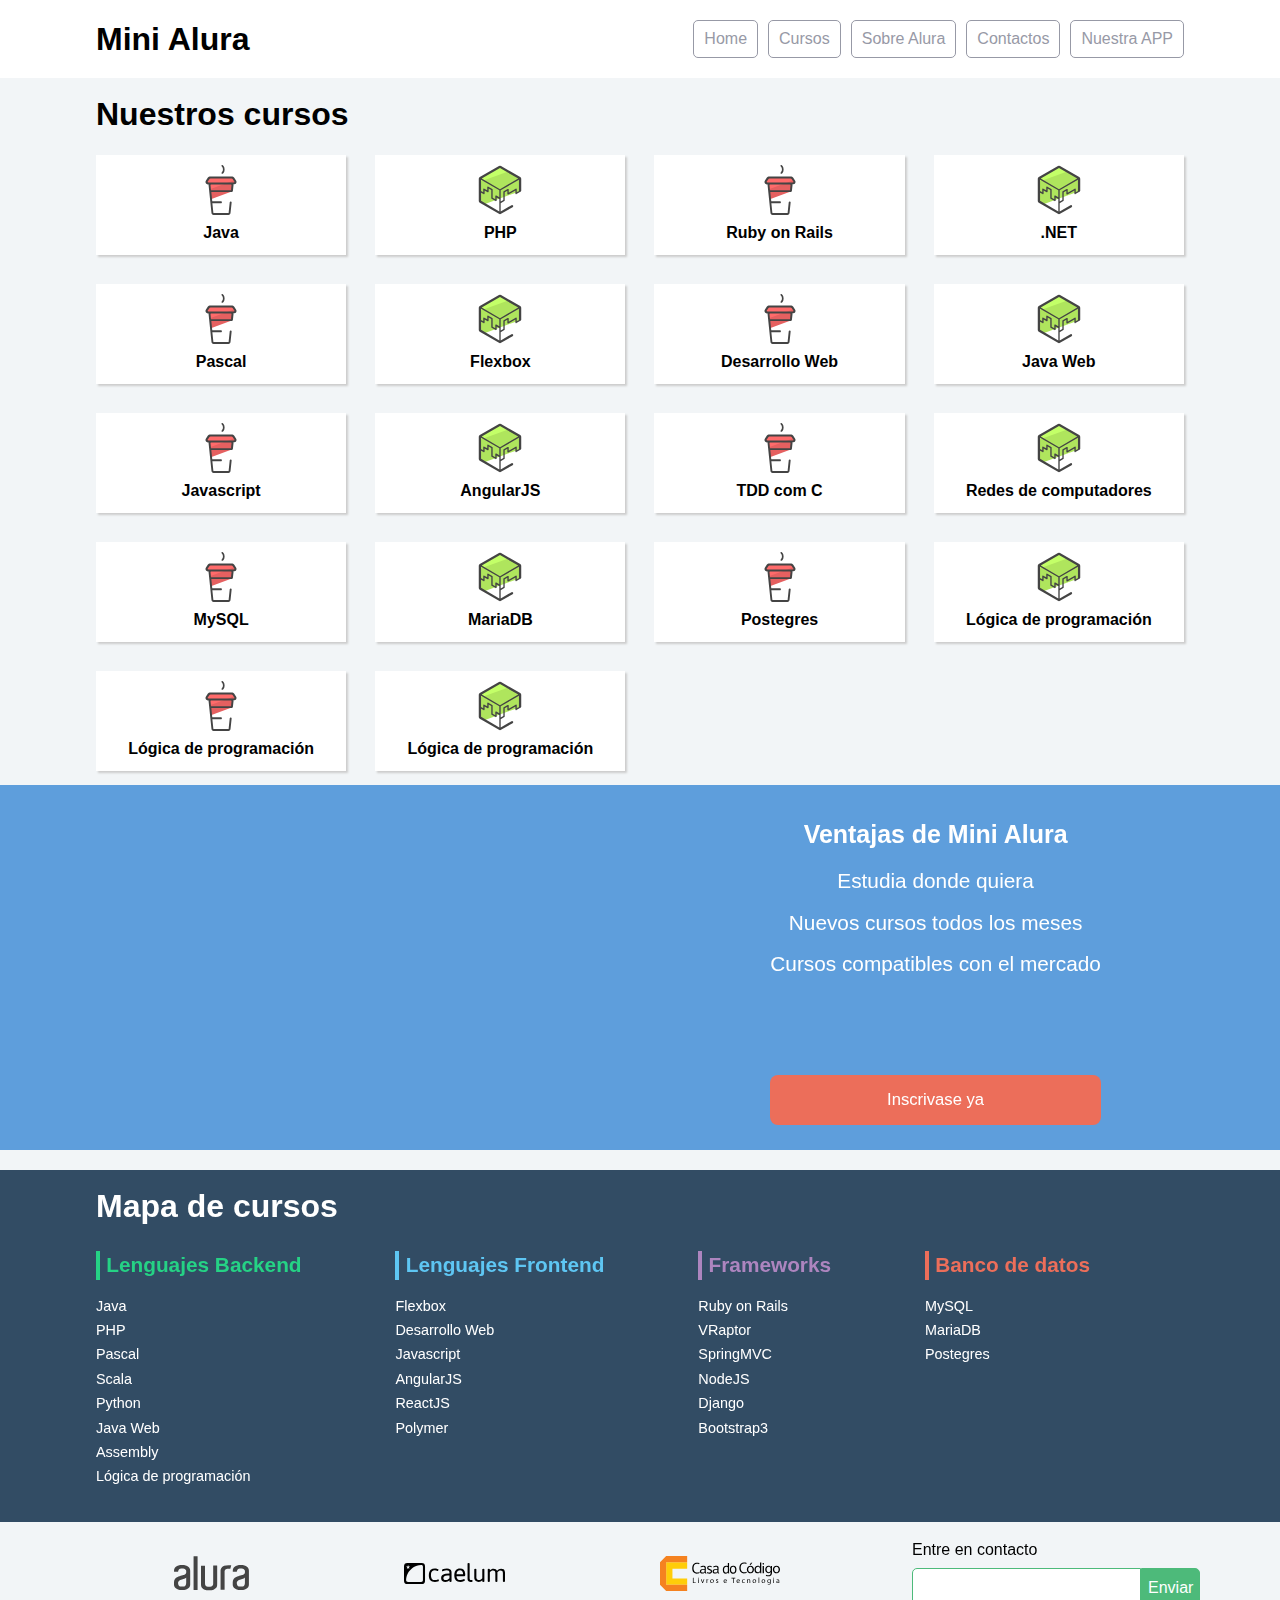
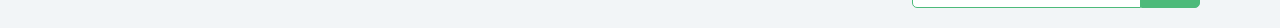
<file: 1815-flexbox-posicione-elementos-en-la-pantalla-aula0/index.html>
<!doctype html>
<html>
<head>
	<meta charset="utf-8">
	<meta name="viewport" content="width=device-width, initial-scale=1">
	<title>Mini Alura | Cursos online</title>
	<link rel="stylesheet" href="css/reset.css">
	<link rel="stylesheet" href="css/style.css">
	<link rel="stylesheet" href="css/flexbox.css">
</head>
<body>

	<header class="headerPrincipal">
		<div class="container">
			<h1 class="headerPrincipal-titulo">
				<a href="#">Mini Alura</a>
			</h1>

			<nav class="headerPrincipal-nav">
				<a class="headerPrincipal-nav-link" href="#">Home</a>
				<a class="headerPrincipal-nav-link" href="#">Cursos</a>
				<a class="headerPrincipal-nav-link" href="#">Sobre Alura</a>
				<a class="headerPrincipal-nav-link" href="#">Contactos</a>
				<a class="headerPrincipal-nav-link headerPrincipal-nav-link-app" href="#">Nuestra APP</a>
			</nav>
		</div>

	</header>

	<main class="contenidoPrincipal">
		<div class="container">
			<h2 class="subtitulo">Nuestros cursos</h2>

			<nav>
				<ul class="contenidoPrincipal-cursos">
					<li class="contenidoPrincipal-cursos-link"><a href="#">Java</a></li>
					<li class="contenidoPrincipal-cursos-link"><a href="#">PHP</a></li>
					<li class="contenidoPrincipal-cursos-link"><a href="#">Ruby on Rails</a></li>
					<li class="contenidoPrincipal-cursos-link"><a href="#">.NET</a></li>
					<li class="contenidoPrincipal-cursos-link"><a href="#">Pascal</a></li>
					<li class="contenidoPrincipal-cursos-link"><a href="#">Flexbox</a></li>
					<li class="contenidoPrincipal-cursos-link"><a href="#">Desarrollo Web</a></li>
					<li class="contenidoPrincipal-cursos-link"><a href="#">Java Web</a></li>
					<li class="contenidoPrincipal-cursos-link"><a href="#">Javascript</a></li>
					<li class="contenidoPrincipal-cursos-link"><a href="#">AngularJS</a></li>
					<li class="contenidoPrincipal-cursos-link"><a href="#">TDD com C</a></li>
					<li class="contenidoPrincipal-cursos-link"><a href="#">Redes de computadores</a></li>
					<li class="contenidoPrincipal-cursos-link"><a href="#">MySQL</a></li>
					<li class="contenidoPrincipal-cursos-link"><a href="#">MariaDB</a></li>
					<li class="contenidoPrincipal-cursos-link"><a href="#">Postegres</a></li>
					<li class="contenidoPrincipal-cursos-link"><a href="#">Lógica de programación</a></li>
					<li class="contenidoPrincipal-cursos-link"><a href="#">Lógica de programación</a></li>
					<li class="contenidoPrincipal-cursos-link"><a href="#">Lógica de programación</a></li>
				</ul>
			</nav>
		</div>

		<section class="videoSobre">
			<div class="container">
				<iframe class="videoSobre-video" width="560" height="315" src="https://www.youtube.com/embed/bIlOsJzBVaY?list=PLh2Y_pKOa4UcF1BYPJR3EIMRi3nWAUxIp" frameborder="0" allowfullscreen></iframe>
				
				<div class="videoSobre-sobre">
					<h2 class="videoSobre-sobre-title">Ventajas de Mini Alura</h2>
					<ul class="videoSobre-sobre-list">
						<li class="videoSobre-sobre-item">Estudia donde quiera</li>
						<li class="videoSobre-sobre-item">Nuevos cursos todos los meses</li>
						<li class="videoSobre-sobre-item">Cursos compatibles con el mercado</li>
					</ul>
					<button class="videoSobre-button">Inscrivase ya</button>
				</div>
			</div>
		</section>

	</main>

	<footer class="rodapePrincipal">
		<div class="container">

			<section class="rodapePrincipal-navMap">
				<h3 class="subtitulo">Mapa de cursos</h3>
				<nav class="rodapePrincipal-navMap-list">

					<h4 class="navmap-list-title navmap-list-title-backend">Lenguajes Backend</h4>
					<a class="rodapePrincipal-navMap-link" href="#">Java</a>
					<a class="rodapePrincipal-navMap-link" href="#">PHP</a>
					<a class="rodapePrincipal-navMap-link" href="#">Pascal</a>
					<a class="rodapePrincipal-navMap-link" href="#">Scala</a>
					<a class="rodapePrincipal-navMap-link" href="#">Python</a>
					<a class="rodapePrincipal-navMap-link" href="#">Java Web</a>
					<a class="rodapePrincipal-navMap-link" href="#">Assembly</a>
					<a class="rodapePrincipal-navMap-link" href="#">Lógica de programación</a>

					<h4 class="navmap-list-title navmap-list-title-frontend">Lenguajes Frontend</h4>
					<a class="rodapePrincipal-navMap-link" href="#">Flexbox</a>
					<a class="rodapePrincipal-navMap-link" href="#">Desarrollo Web</a>
					<a class="rodapePrincipal-navMap-link" href="#">Javascript</a>
					<a class="rodapePrincipal-navMap-link" href="#">AngularJS</a>
					<a class="rodapePrincipal-navMap-link" href="#">ReactJS</a>
					<a class="rodapePrincipal-navMap-link" href="#">Polymer</a>
					
					<h4 class="navmap-list-title navmap-list-title-framework">Frameworks</h4>
					<a class="rodapePrincipal-navMap-link" href="#">Ruby on Rails</a>
					<a class="rodapePrincipal-navMap-link" href="#">VRaptor</a>
					<a class="rodapePrincipal-navMap-link" href="#">SpringMVC</a>
					<a class="rodapePrincipal-navMap-link" href="#">NodeJS</a>
					<a class="rodapePrincipal-navMap-link" href="#">Django</a>
					<a class="rodapePrincipal-navMap-link" href="#">Bootstrap3</a>

					<h4 class="navmap-list-title navmap-list-title-bancoDeDados">Banco de datos</h4>
					<a class="rodapePrincipal-navMap-link" href="#">MySQL</a>
					<a class="rodapePrincipal-navMap-link" href="#">MariaDB</a>
					<a class="rodapePrincipal-navMap-link" href="#">Postegres</a>

				</nav>
			</section>

		</div>

		<section class="rodapePrincipal-patrocinadores">
			<div class="container">
				<ul class="rodapePrincipal-patrocinadores-list">
					<li>
						<a class="rodapePrincipal-patrocinadores-list-link patrocinadores-list-link-alura" href="#">
							<img src="img/logos/alura.svg" alt="Logo da Alura">
						</a>
					</li>
					<li>
						<a class="rodapePrincipal-patrocinadores-list-link patrocinadores-list-link-caelum" href="#">
							<img src="img/logos/caelum.svg" alt="Logo da Caelum">
						</a>
					</li>
					<li>
						<a class="rodapePrincipal-patrocinadores-list-link patrocinadores-list-link-casaDoCodigo" href="#">
							<img src="img/logos/cdc.svg" alt="Logo da Casa do Código">
						</a>
					</li>
				</ul>
				<form class="rodapePrincipal-contatoForm" action="#">
					<fieldset>
						<legend class="rodapePrincipal-contatoForm-legend" for="email-contato">Entre en contacto</legend>
						<div class="rodapePrincipal-contatoForm-fieldset"> 
							<input class="rodapePrincipal-contatoForm-emailInput" type="email" name="email-contato" id="email-contato">
							<button class="rodapePrincipal-contatoForm-submit" type="submit">Enviar</button>
						</div>
					</fieldset>
				</form>
			</div>
		</section>
	</footer>

</body>
</html>
</file>
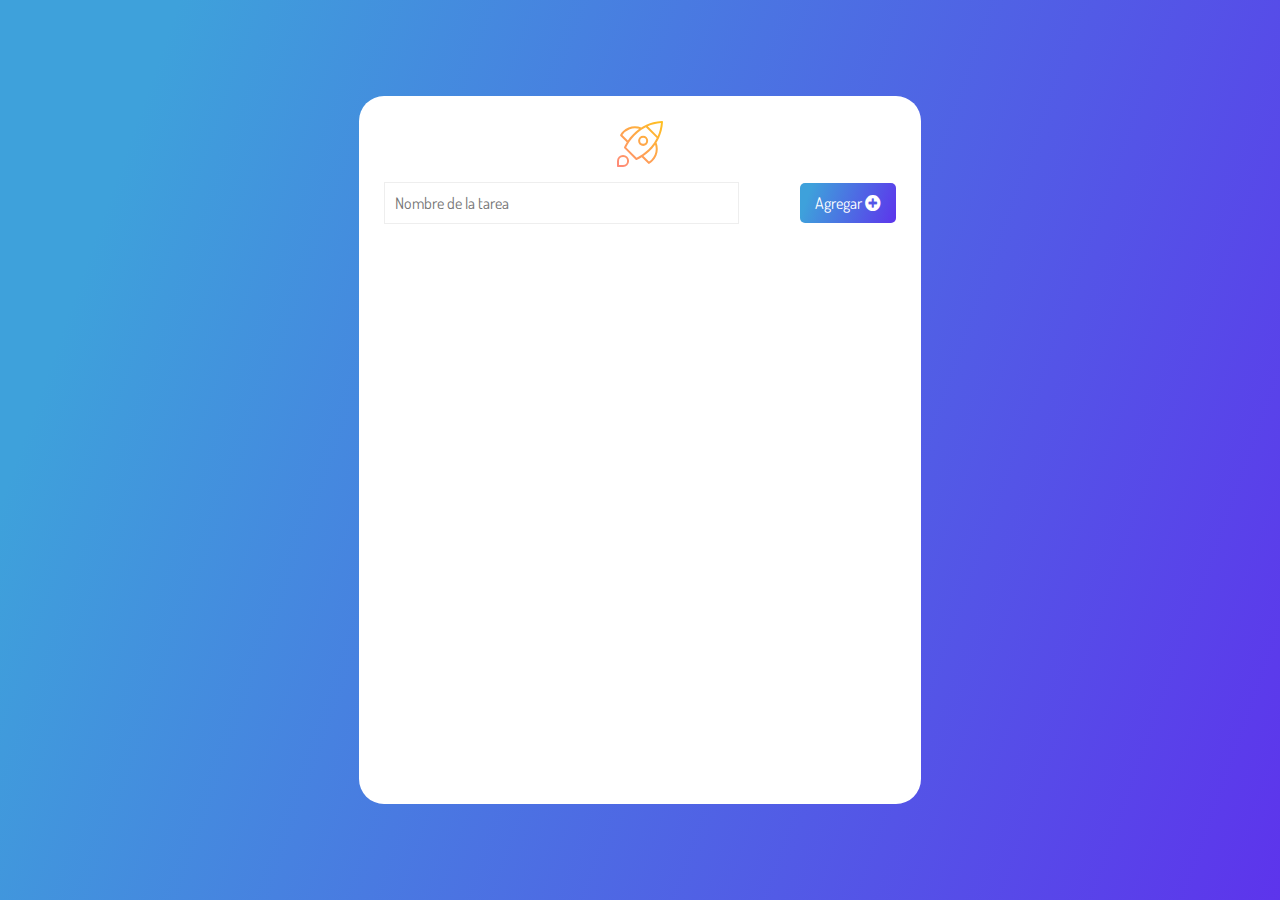
<file: 1821-manipulando-dom-con-js-proyecto_inicial/index.html>
<!DOCTYPE html>
<html lang="en">
  <head>
    <meta charset="UTF-8" />
    <meta http-equiv="X-UA-Compatible" content="IE=edge" />
    <meta name="viewport" content="width=device-width, initial-scale=1.0" />
    <title>TODO App</title>
    <link rel="icon" type="image/png" href="./assets/rocket.svg" />
    <link rel="preconnect" href="https://fonts.gstatic.com" />
    <link
      href="https://fonts.googleapis.com/css2?family=Dosis&family=Open+Sans&family=Parisienne&display=swap"
      rel="stylesheet"
    />
    <link
      href="https://cdnjs.cloudflare.com/ajax/libs/font-awesome/5.15.3/css/all.min.css"
      rel="stylesheet"
    />
    <link rel="stylesheet" href="styles.css" />
  </head>
  <body>
    <main>
      <div class="mainCard">
        <div class="title"><img src="./assets/rocket.svg" /></div>
        <div>
          <form action="">
            <input
              type="text"
              name="task"
              placeholder="Nombre de la tarea"
              class="inputForm"
              autocomplete="off"
              data-form-input
            />
            <button type="submit" class="btnCreate" data-form-btn>
              Agregar <i class="fas fa-plus-circle"></i>
            </button>
          </form>
        </div>
        <ul class="cardsList" data-list>
         
        </ul>
      </div>
    </main>
    <script type="module" src="scrip.js"></script>
  </body>
</html>
</file>
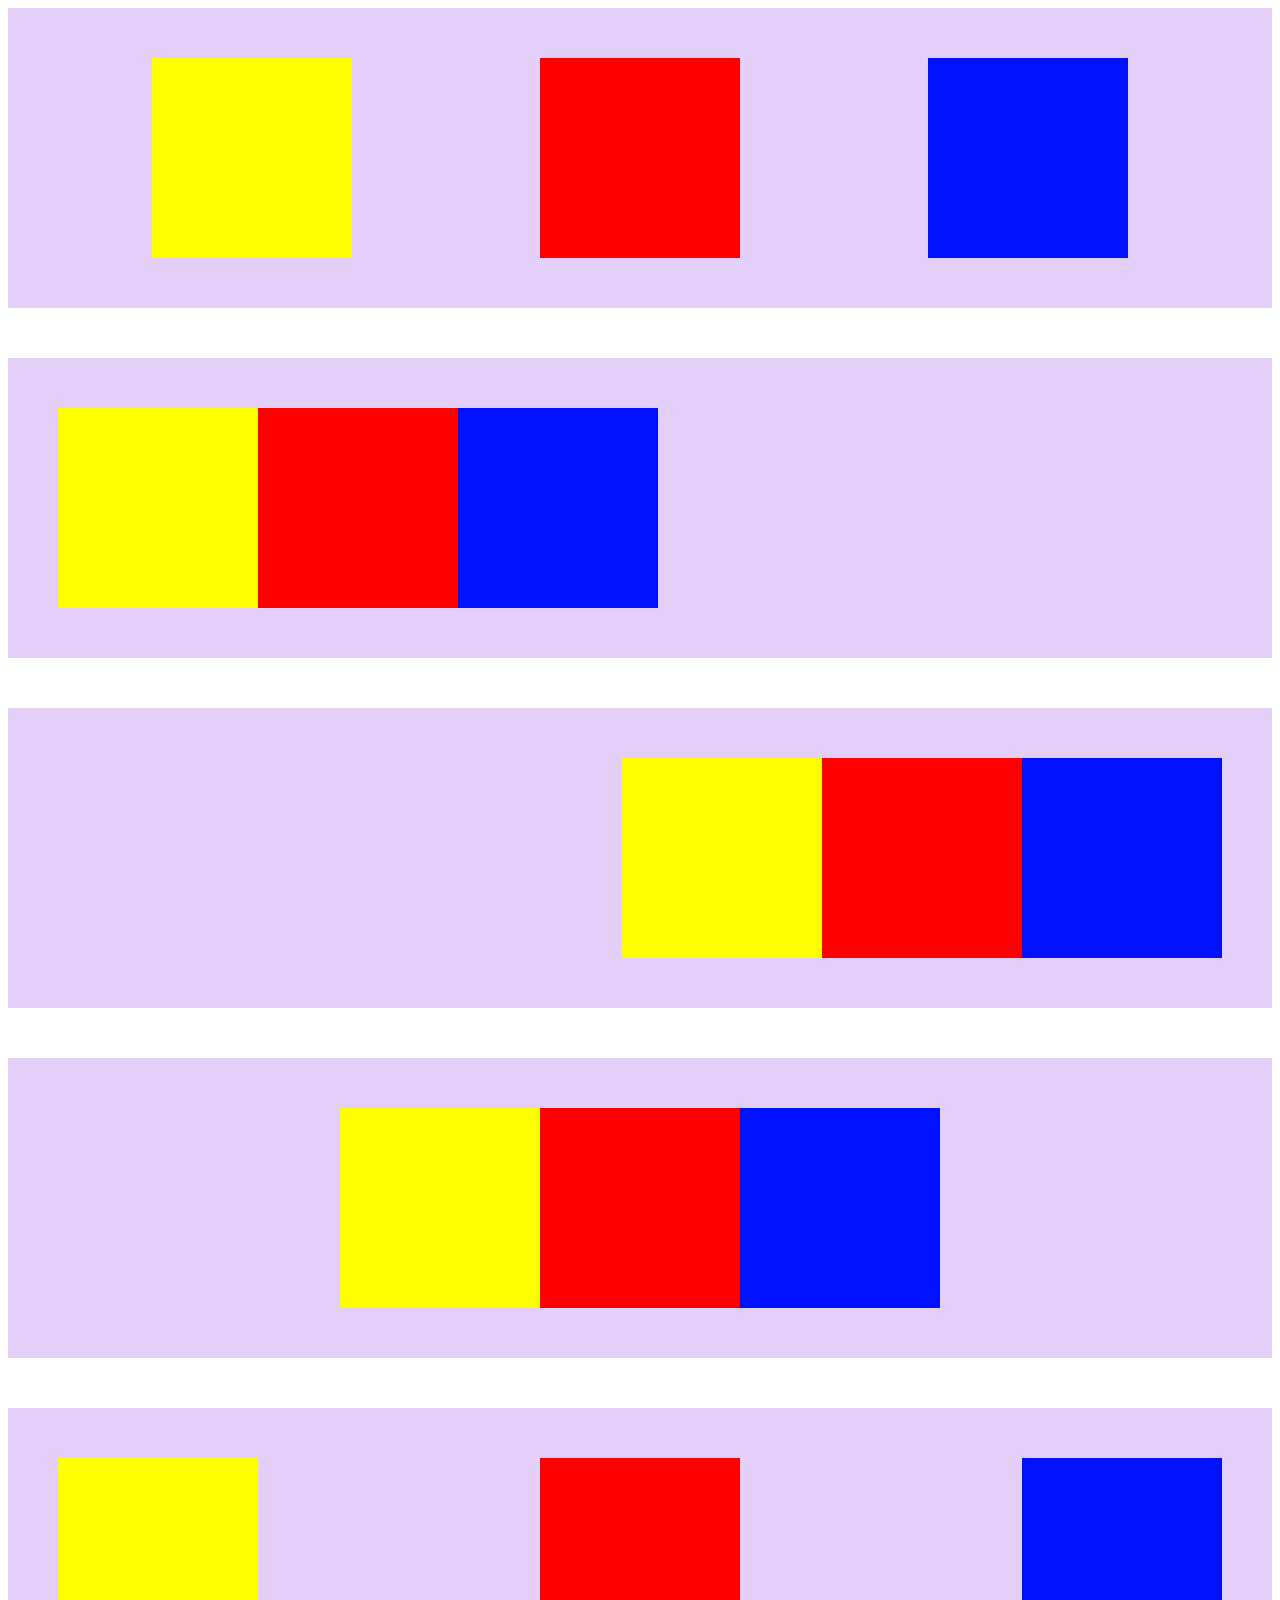
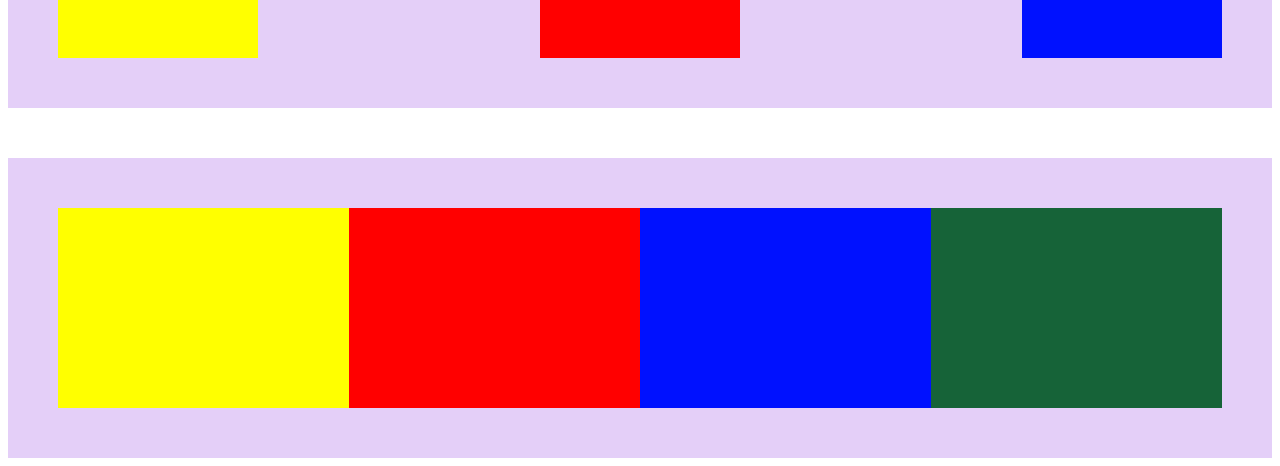
<file: 1815-flexbox-posicione-elementos-en-la-pantalla-aula0/prueva.html>
<!DOCTYPE html>
<html lang="en">

<head>
  <meta charset="UTF-8">
  <meta name="viewport" content="width=device-width, initial-scale=1.0">
  <link rel="stylesheet" href="./css/flexbox.css">
  <title>Document</title>
</head>

<body>
  <div class="padre">
    <div class="hijo_a"></div>
    <div class="hijo_b"></div>
    <div class="hijo_c"></div>
  </div>

  <div class="padre1">
    <div class="hijo_a1"></div>
    <div class="hijo_b1"></div>
    <div class="hijo_c1"></div>
  </div>

  <div class="padre2">
    <div class="hijo_a2"></div>
    <div class="hijo_b2"></div>
    <div class="hijo_c2"></div>
  </div>

  <div class="padre3">
    <div class="hijo_a3"></div>
    <div class="hijo_b3"></div>
    <div class="hijo_c3"></div>
  </div>

  <div class="padre4">
    <div class="hijo_a4"></div>
    <div class="hijo_b4"></div>
    <div class="hijo_c4"></div>
  </div>

  <div class="padre5">
    <div class="hijo_a5 get"></div>
    <div class="hijo_b5 get"></div>
    <div class="hijo_c5 get"></div>
    <div class="hijo_d5 get"></div>
  </div>

  <!-- <div class="padre5">
    <div class="hijo1">
      <h1>Titulo</h1>
    </div>
    <div >
      <ul class="hijo2">
        <li class="lu"><a href="#">Luis</a></li>
        <li class="lu"><a href="#">Luis</a></li>
        <li class="lu"><a href="#">Luis</a></li>

      </ul>
    </div>
  </div> -->




</body>

</html>
</file>
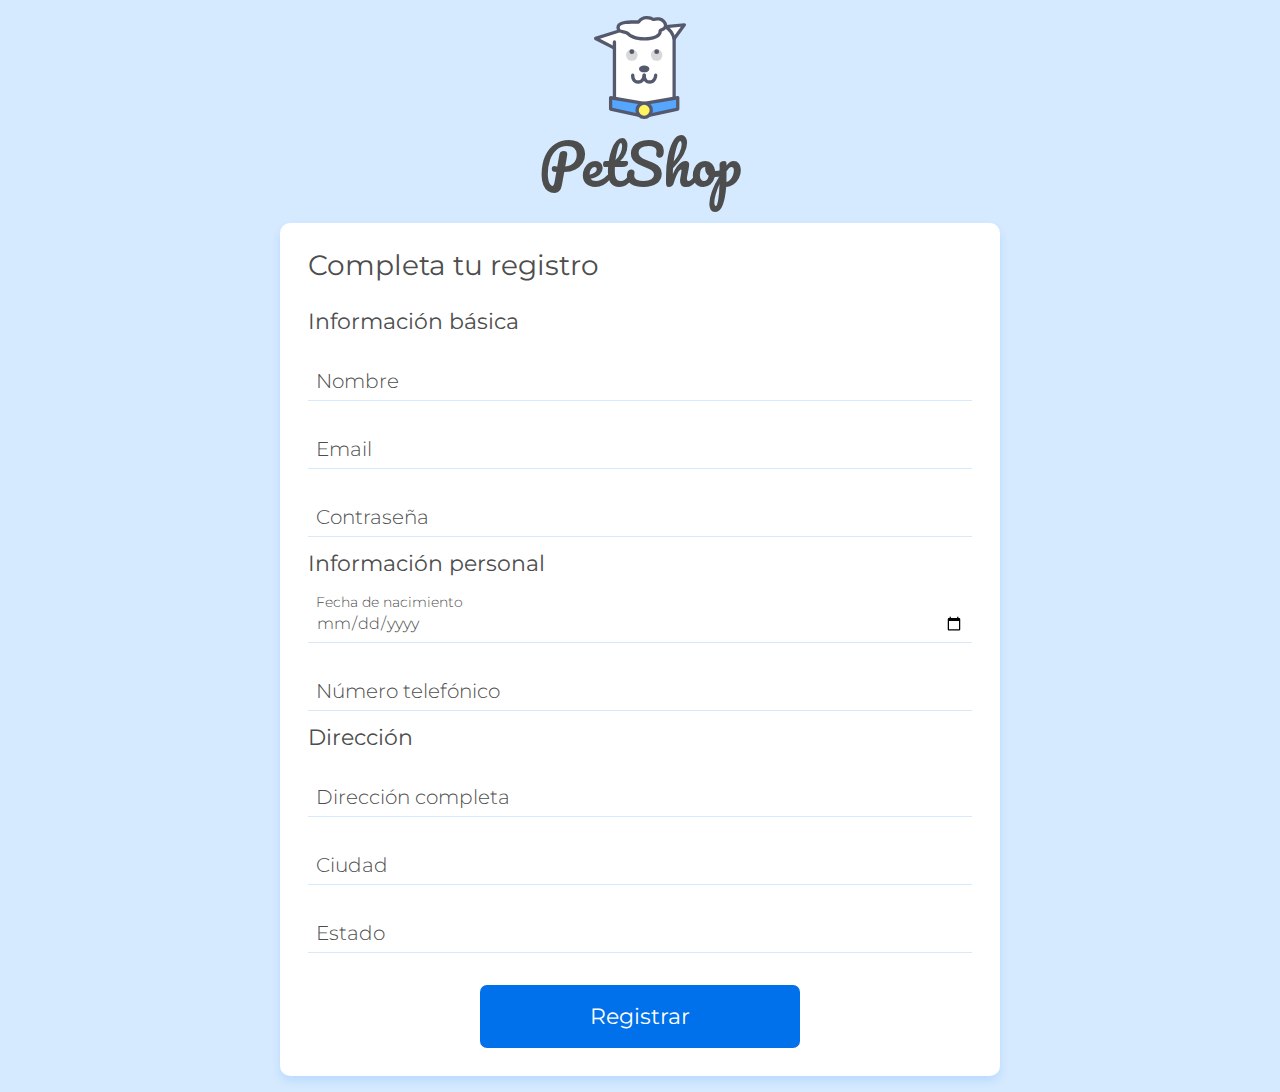
<file: 1842-html-validaciones-proyecto_inicial/1842-html-validaciones-proyecto_inicial/registro.html>
<!DOCTYPE html>
<html lang="es">
<head>
    <meta charset="UTF-8">
    <meta name="viewport" content="width=device-width, initial-scale=1.0">
    <title>Doguito Petshop | Crear cuenta</title>
    <link href="https://fonts.googleapis.com/css2?family=Montserrat:wght@300;400&display=swap" rel="stylesheet">
    <link href="https://fonts.googleapis.com/css2?family=Pacifico&display=swap" rel="stylesheet"> 
    <link rel="stylesheet" href="./assets/css/base/base.css">
    <link rel="stylesheet" href="./assets/css/registro.css">
    <link rel="stylesheet" href="./assets/css/componentes/card.css">
    <link rel="stylesheet" href="./assets/css/componentes/inputs.css">
    <link rel="stylesheet" href="./assets/css/componentes/button.css">
</head>
<body>
    <main class="container flex flex--column flex--center">
        <div class="cadastro-cabecalho">
            <img src="./assets/img/doguito.svg" alt="Logo Doguito" class="registry-header__logo">
            <h1 class="registry-header__title">PetShop</h1>
        </div>
        <section class="cartao">
            <h2 class="card__title">Completa tu registro</h2>
            <form action="./registro_concluido.html" class="formulario flex flex--column">
                <fieldset>
                    <legend class="form__label">Información básica</legend>
                    <div class="input-container">
                        <input name="name" id="name" class="input" type="text" placeholder="Nombre" required>
                        <label class="input-label" for="name">Nombre</label>
                        <span class="input-message-error">Este campo no es valido</span>
                    </div>
                    <div class="input-container">
                        <input name="email" id="email" class="input" type="email" placeholder="Email" required>
                        <label class="input-label" for="email">Email</label>
                        <span class="input-message-error">Este campo no es valido</span>
                    </div>
                    <div class="input-container">
                        <input name="password" id="password" class="input" type="password" placeholder="Contraseña" required pattern="^(?=.*[a-z])(?=.*[A-Z])(?=.*[0-9])(?!.*[ !@#$%^&*_=+-]).{6,12}$" title="Numeros letras y numeros y nada de caracteres epeciales">
                        <label class="input-label" for="password">Contraseña</label>
                        <span class="input-message-error">Este campo no es valido</span>
                    </div>
                </fieldset>
                <fieldset>
                    <legend class="form__label">Información personal</legend>
                    <div class="input-container">
                        <input name="birth" id="birth" class="input" type="date" placeholder="Fecha de nacimento" required>
                        <label class="input-label" for="birth">Fecha de nacimiento</label>
                        <span class="input-message-error">Este campo no es valido</span>
                    </div>
                    <div class="input-container">
                        <input name="phoneNumber" id="phoneNumber" class="input" type="text" placeholder="Número telefónico">
                        <label class="input-label" for="phoneNumber">Número telefónico</label>
                        <span class="input-message-error">Este campo no es valido</span>
                    </div>
                </fieldset>
                <fieldset>
                    <legend class="form__label">Dirección</legend>
                    <div class="input-container">
                        <input name="cep" id="cep" class="input" type="text" placeholder="CEP">
                        <label class="input-label" for="cep">Dirección completa</label>
                        <span class="input-message-error">Este campo no es valido</span>
                    </div>
                    <div class="input-container">
                        <input name="city" id="city" class="input" type="text" placeholder="Ciudad">
                        <label class="input-label" for="city">Ciudad</label>
                        <span class="input-message-error">Este campo no es valido</span>
                    </div>
                    <div class="input-container">
                        <input name="state" id="state" class="input" type="text" placeholder="Estado">
                        <label class="input-label" for="state">Estado</label>
                        <span class="input-message-error">Este campo no es valido</span>
                    </div>
                </fieldset>
                <button class="button">Registrar</a>
            </form>
        </section>
    </main>
    <script src="./js/validaciones.js"></script>
</body>
</html>
</file>
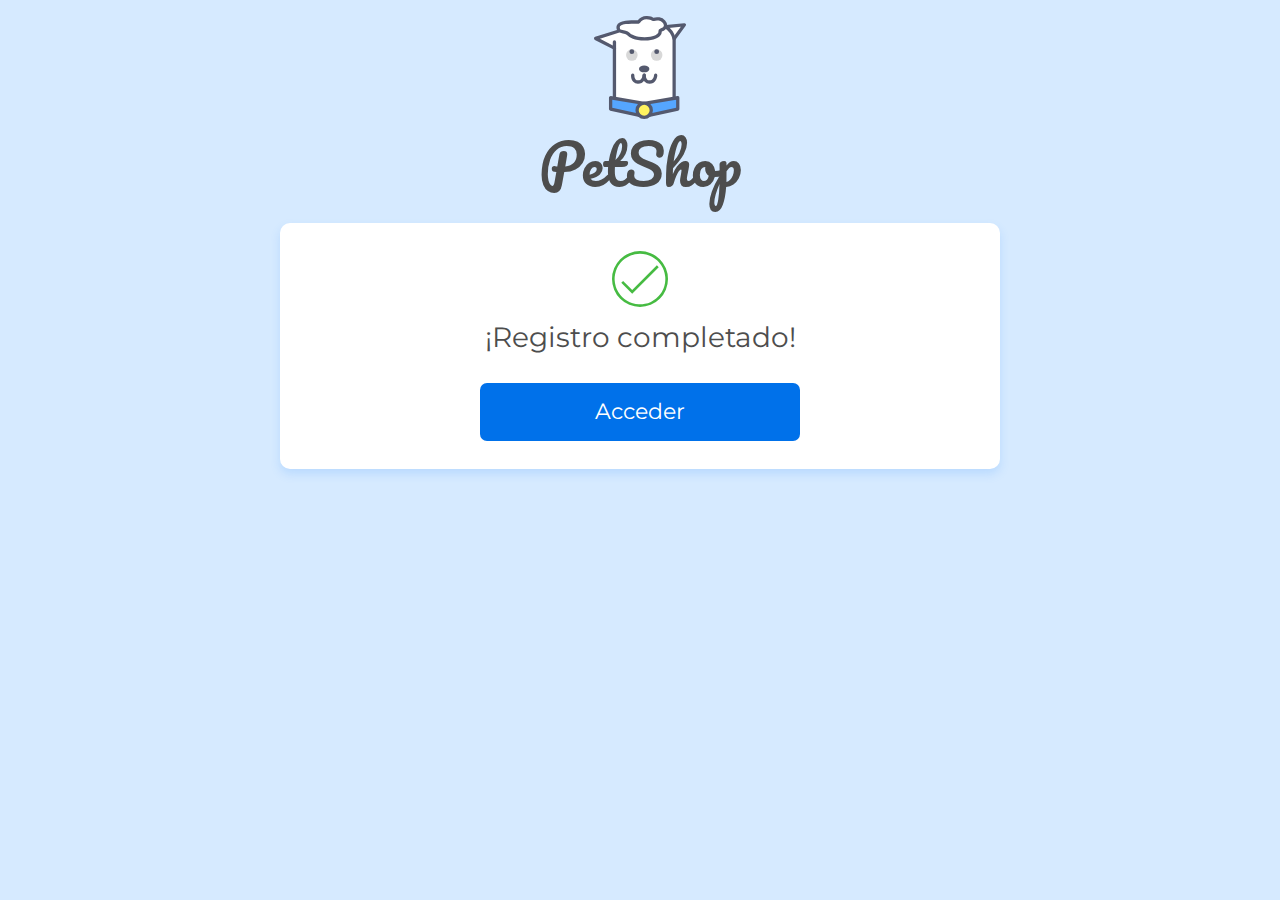
<file: 1842-html-validaciones-proyecto_inicial/1842-html-validaciones-proyecto_inicial/registro_concluido.html>
<!DOCTYPE html>
<html lang="es">
  <head>
    <meta charset="UTF-8" />
    <meta name="viewport" content="width=device-width, initial-scale=1.0" />
    <title>Doguito Petshop | Registro concluído</title>
    <link
      href="https://fonts.googleapis.com/css2?family=Montserrat:wght@300;400&display=swap"
      rel="stylesheet"
    />
    <link
      href="https://fonts.googleapis.com/css2?family=Pacifico&display=swap"
      rel="stylesheet"
    />
    <link rel="stylesheet" href="./assets/css/base/base.css" />
    <link rel="stylesheet" href="./assets/css/cadastro_concluido.css" />
    <link rel="stylesheet" href="./assets/css/componentes/card.css" />
    <link rel="stylesheet" href="./assets/css/componentes/inputs.css" />
    <link rel="stylesheet" href="./assets/css/componentes/button.css" />
  </head>
  <body>
    <main class="container flex flex--column flex--center">
      <div class="cadastro-cabecalho">
        <img
          src="./assets/img/doguito.svg"
          alt="Logo Doguito"
          class="registry-header__logo"
        />
        <h1 class="registry-header__title">PetShop</h1>
      </div>
      <section class="registry-card cartao">
        <span class="registry-card__icon-complete"></span>
        <h1 class="registry-card__title card__title">¡Registro completado!</h1>
        <a href="#" class="button">Acceder</a>
      </section>
    </main>
  </body>
</html>
</file>
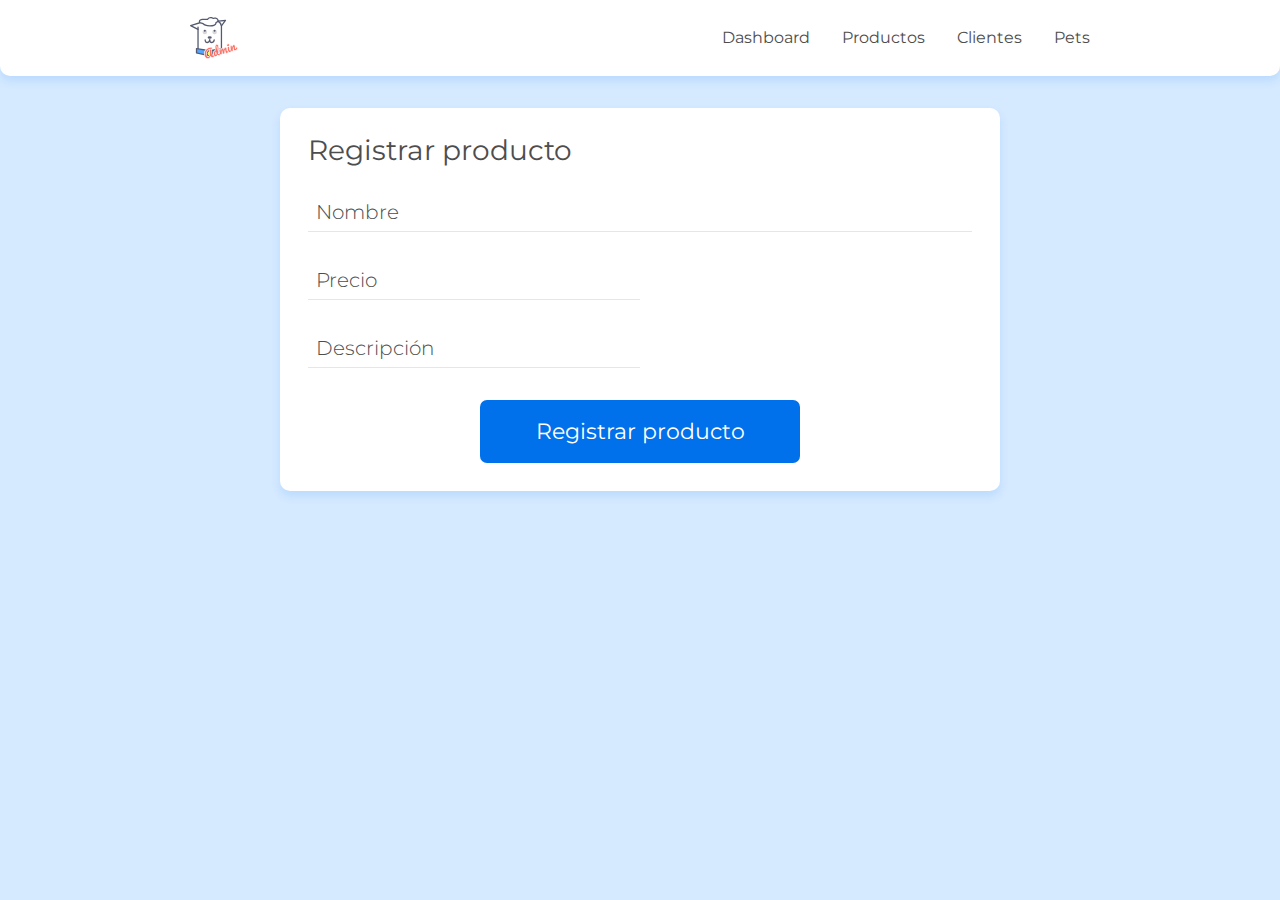
<file: 1842-html-validaciones-proyecto_inicial/1842-html-validaciones-proyecto_inicial/registro_producto.html>
<!DOCTYPE html>
<html lang="es">
  <head>
    <meta charset="UTF-8" />
    <meta name="viewport" content="width=device-width, initial-scale=1.0" />
    <title>Doguito Petshop | Registrar producto</title>
    <link
      href="https://fonts.googleapis.com/css2?family=Montserrat:wght@300;400&display=swap"
      rel="stylesheet"
    />
    <link
      href="https://fonts.googleapis.com/css2?family=Pacifico&display=swap"
      rel="stylesheet"
    />
    <link rel="stylesheet" href="./assets/css/base/base.css" />
    <link rel="stylesheet" href="./assets/css/componentes/header.css" />
    <link rel="stylesheet" href="./assets/css/componentes/card.css" />
    <link rel="stylesheet" href="./assets/css/registry_client.css" />
    <link rel="stylesheet" href="./assets/css/componentes/inputs.css" />
    <link rel="stylesheet" href="./assets/css/componentes/button.css" />
    <link rel="stylesheet" href="./assets/css/cadastro_produto.css" />
  </head>
  <body>
    <header class="cabecalho container">
      <img
        src="./assets/img/doguitoadm.svg"
        alt="Logo Doguito"
        class="cabecalho__logo"
      />
      <nav>
        <ul class="header__list-nav">
          <li class="header__link"><a href="#">Dashboard</a></li>
          <li class="header__link"><a href="#">Productos</a></li>
          <li class="header__link">
            <a href="lista_cliente.html">Clientes </a>
          </li>
          <li class="header__link"><a href="#">Pets</a></li>
        </ul>
      </nav>
    </header>
    <main class="container flex flex--center flex--column">
      <section class="cartao cadastro">
        <h1 class="card__title">Registrar producto</h1>
        <form
          action="./registro_producto_concluido.html"
          class="flex flex--column"
        >
          <div class="input-container">
            <input
              name="name"
              id="name"
              class="input"
              type="text"
              placeholder="Nombre"
            />
            <label class="input-label" for="name">Nombre</label>
            <span class="input-message-error">Este campo no es valido</span>
          </div>
          <div class="input-container registry__price-container">
            <input
              name="price"
              id="price"
              class="input"
              type="text"
              placeholder="Precio"
            />
            <label class="input-label" for="price">Precio</label>
            <span class="input-message-error">Este campo no es valido</span>
          </div>
          <div class="input-container registry__description-container">
            <input
              class="input"
              name="description"
              id="description"
              placeholder="Descripción"
            />
            <label class="input-label" for="description">Descripción</label>
            <span class="input-message-error">Este campo no es valido</span>
          </div>
          <button class="button">Registrar producto</button>
        </form>
      </section>
    </main>
  </body>
</html>
</file>
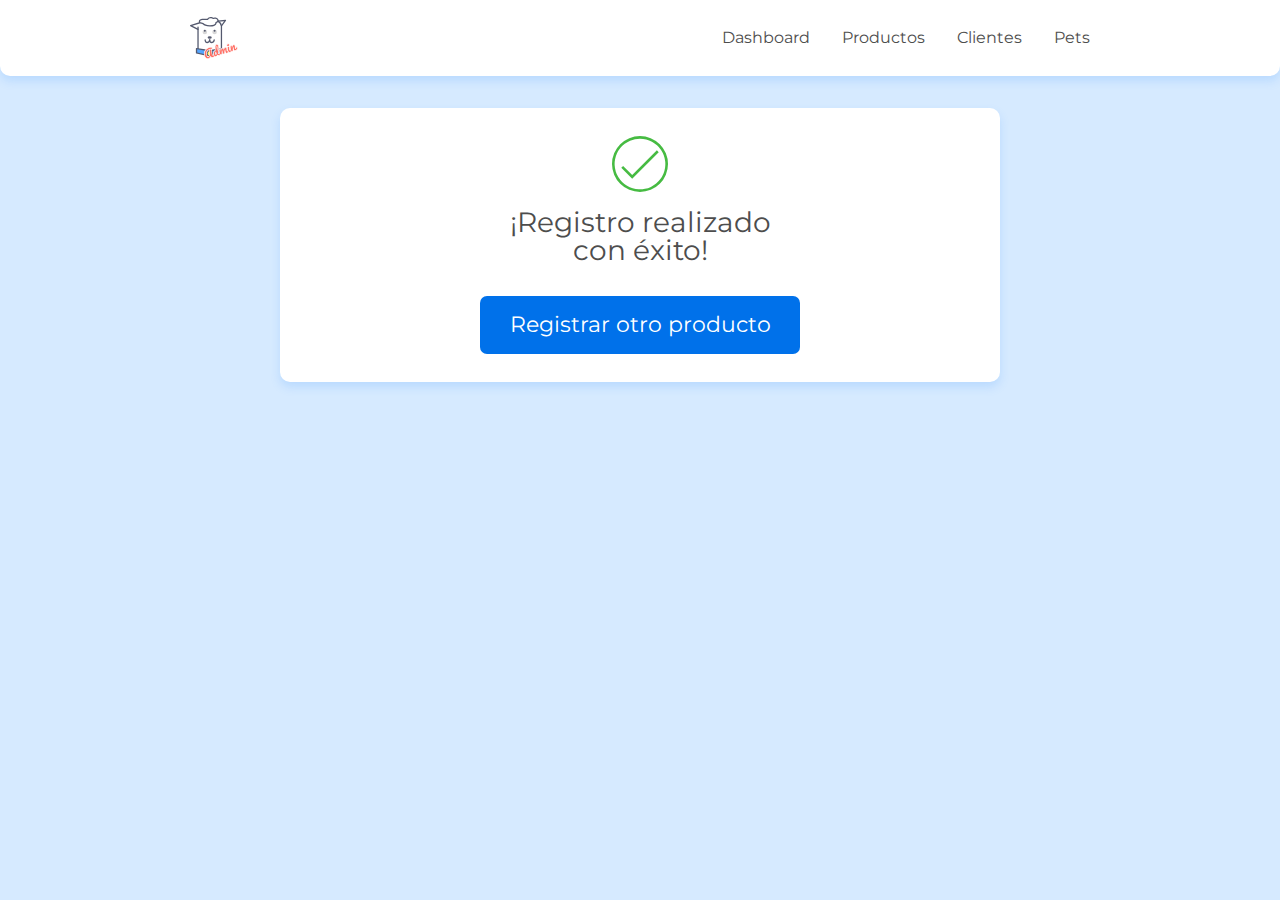
<file: 1842-html-validaciones-proyecto_inicial/1842-html-validaciones-proyecto_inicial/registro_producto_concluido.html>
<!DOCTYPE html>
<html lang="es">
  <head>
    <meta charset="UTF-8" />
    <meta name="viewport" content="width=device-width, initial-scale=1.0" />
    <title>Doguito Petshop | Registro concluido</title>
    <link
      href="https://fonts.googleapis.com/css2?family=Montserrat:wght@300;400&display=swap"
      rel="stylesheet"
    />
    <link
      href="https://fonts.googleapis.com/css2?family=Pacifico&display=swap"
      rel="stylesheet"
    />
    <link rel="stylesheet" href="./assets/css/base/base.css" />
    <link rel="stylesheet" href="./assets/css/componentes/header.css" />
    <link rel="stylesheet" href="./assets/css/cadastro_concluido.css" />
    <link rel="stylesheet" href="./assets/css/componentes/card.css" />
    <link rel="stylesheet" href="./assets/css/componentes/inputs.css" />
    <link rel="stylesheet" href="./assets/css/componentes/button.css" />
  </head>
  <body>
    <header class="cabecalho container">
      <img
        src="./assets/img/doguitoadm.svg"
        alt="Logotipo Doguito"
        class="cabecalho__logo"
      />
      <nav>
        <ul class="header__list-nav">
          <li class="header__link"><a href="#">Dashboard</a></li>
          <li class="header__link"><a href="#">Productos</a></li>
          <li class="header__link"><a href="#">Clientes</a></li>
          <li class="header__link"><a href="#">Pets</a></li>
        </ul>
      </nav>
    </header>
    <main class="container flex flex--column flex--center">
      <section class="registry-card cartao">
        <span class="registry-card__icon-complete"></span>
        <h1 class="registry-card__title card__title">
          ¡Registro realizado con éxito!
        </h1>
        <a href="./registro_producto.html" class="button"
          >Registrar otro producto</a
        >
      </section>
    </main>
  </body>
</html>
</file>
<file: 1815-flexbox-posicione-elementos-en-la-pantalla-aula0/css/style.css>
body {
	background-color: #F2F5F7;
	font-family: 'Open Sans',Arial,sans-serif;
}

.container {
	width: 94%;
	margin: 0 auto;
}

.headerPrincipal {
	background-color: #FFF;
	padding: 20px 0;
}

.headerPrincipal-titulo {
	font-weight: bold;
	font-size: 2em;
	margin-bottom: 20px;
}

.headerPrincipal-titulo a {
	text-decoration: none;
	color: inherit;
}

.headerPrincipal-nav-link {
	padding: 10px;
	margin-bottom: 10px;
	color: #9799A6;
	background-color: #FFF;
	text-decoration: none;
	transition: .5s;
	display: block;

	border-bottom: 1px solid #9799A6;
}

.contenidoPrincipal {
	margin-top: 20px;
	margin-bottom: 20px;
}

.subtitulo {
	font-weight: bold;
	font-size: 32px;
	margin-bottom: 10px;
	text-align: center;
}

.contenidoPrincipal-cursos-link {
	height: 100px;
	background-color: #FFF;
	text-align: center;
	margin: 1%;
	transition: .3s;
	box-shadow: 2px 2px 2px #CCC;
	position: relative;
}

.contenidoPrincipal-cursos-link a {
	text-decoration: none;
	color: #000;
	font-weight: bold;
	display: block;
	width: 100%;
	height: 100%;
	position: absolute;
	top: 0;
	left: 0;
}

.contenidoPrincipal-cursos-link:hover {
	box-shadow: 4px 4px 4px #CCC;
}

.contenidoPrincipal-cursos-link a:before {
	content: '';
	display: block;
	width: 50px;
	height: 50px;
	margin: 10px auto;
}

.contenidoPrincipal-cursos-link:nth-child(even) a:before {
	background: url(../img/background1.svg) no-repeat;	
}

.contenidoPrincipal-cursos-link:nth-child(odd) a:before {
	background: url(../img/background2.svg) no-repeat;
}


.rodapePrincipal {
	background-color: #324C64;
	padding-top: 20px;
}

.rodapePrincipal .subtitulo {
	color: #FFF;
}

.rodapePrincipal-navMap-link {
	text-decoration: none;
	color: #FFF;
	margin-top: 10px;
}

.rodapePrincipal-navMap-link {
	font-size: .9em;
}

.navmap-list-title {
	font-weight: 700;
	font-size: 1.3em;
	margin: .9em 0;
	padding-left: .3em;
	padding-top: .2em;
	padding-bottom: .2em;
}

.navmap-list-title + .rodapePrincipal-navMap-link {
	margin-top: 0;
}

.navmap-list-title-bancoDeDados { color: #EC6E5A; border-left: 4px solid #EC6E5A; }
.navmap-list-title-framework { color: #AD85BF; border-left: 4px solid #AD85BF; }
.navmap-list-title-frontend { color: #5EC6F3; border-left: 4px solid #5EC6F3; }
.navmap-list-title-backend { color: #25D285; border-left: 4px solid #25D285; }

.rodapePrincipal-patrocinadores {
	margin-top: 30px;
	background: #F2F5F7;
	padding: 20px 0;
}

.rodapePrincipal-contatoForm {
	margin-top: 20px;
	text-align: center;
}

.rodapePrincipal-contatoForm label[for=email-contato] {
	font-weight: bold;
	font-size: 14px;
	color: #000;
	margin-bottom: 5px;
	display: block;
}

.rodapePrincipal-contatoForm-emailInput {
	border-top-left-radius: 5px;
	border-bottom-left-radius: 5px;
	padding: 10px;
}

.rodapePrincipal-contatoForm-submit {
	border-top-right-radius: 5px;
	border-bottom-right-radius: 5px;
	background-color: #4DBA7A;
	color: #FFF;
	cursor: pointer;
	
}

.rodapePrincipal-contatoForm-submit,
.rodapePrincipal-contatoForm-emailInput {
	outline: 0;
	border: 1px solid #4DBA7A;
	box-sizing: border-box;
	font-size: 16px;
}

.videoSobre {
	background-color: #5E9EDC;
	padding: 25px 0;

}

.videoSobre-video {
	max-width: 100%;
}

.videoSobre .container {
	color: #FFF;
}

.videoSobre-sobre-title {
	font-size: 1.2em;
	font-weight: bolder;
}

.videoSobre-sobre {
	font-size: 1.3em;
	line-height: 2;
}

.videoSobre-button {
	border-radius: 8px;
	background-color: #ec6e5a;
	display: block;
	color: #FFF;
	border: none;
	height: 50px;
	font-size: .8em;
	outline: none;
}

.rodapePrincipal-contatoForm-legend {
	margin-bottom: 10px;
}

@media(min-width: 769px) {

	.container {
		width: 85%;	
	}

	.subtitulo {
		text-align: left;
	}

	.headerPrincipal-nav-link {
		border-radius: 5px;
		border: 1px solid #9799A6;
	}

	.headerPrincipal-nav-link:hover {
		color: #FFF;
		background-color: #9799A6;
	}

	.headerPrincipal-titulo {
		margin: 0;
	}

	.headerPrincipal-nav {
		width: auto;
	}

	.headerPrincipal-nav-link {
		width: auto;
		margin: 0 0 0 10px;
	}

	.rodapePrincipal-contatoForm {
		margin-top: 0;
		text-align: left;
	}

	.contenidoPrincipal-cursos-link:nth-child(3n) {
		margin-right: 0;
	}

	.contenidoPrincipal-cursos-link:nth-child(3n+1) {
		margin-left: 0;
	}

}

@media(min-width: 1000px) {
	.contenidoPrincipal-cursos-link {
		margin: 1.333%;
	}

	.contenidoPrincipal-cursos-link:nth-child(3n) {
		margin-right: 1.33%;
	}

	.contenidoPrincipal-cursos-link:nth-child(3n+1) {
		margin-left: 1.333%;
	}

	.contenidoPrincipal-cursos-link:nth-child(4n) {
		margin-right: 0;
	}

	.contenidoPrincipal-cursos-link:nth-child(4n+1) {
		margin-left: 0;
	}

	.videoSobre-sobre {
		margin-left: 1.5em;
	}

}
</file>
<file: 1815-flexbox-posicione-elementos-en-la-pantalla-aula0/css/flexbox.css>
.headerPrincipal .container {
    display: flex;
    align-items: center;
    justify-content: space-between;
}

.headerPrincipal-nav {
    display: flex;
}

.rodapePrincipal-patrocinadores .container {
    display: flex;
    justify-content: space-between;
}

.rodapePrincipal-patrocinadores-list {
    display: flex;
    align-items: center;
    width: 70%;
    margin-right: 5%;
    justify-content: space-around;
}

.rodapePrincipal-contatoForm {
    width: 25%;
}

.rodapePrincipal-contatoForm-fieldset {
    display: flex;
}

.rodapePrincipal-navMap-list {
    display: flex;
    flex-direction: column;
    height: 260px;
    flex-wrap: wrap;
}

.contenidoPrincipal-cursos {
    display: flex;
    flex-wrap: wrap;
}

.contenidoPrincipal-cursos-link {
    display: flex;
    width: 23%;
}

.videoSobre .container {
    display: flex;
}
.videoSobre-sobre{
    text-align: center;
    display: flex;
    flex-direction: column;
}
.videoSobre-video{
    flex-grow: .5;
}
.videoSobre-sobre-list{
    flex-grow: 2;
    flex-shrink: 2;
}


/* ------------------------Responsiva------------------------ */

@media (max-width: 750px) {

    .headerPrincipal .container {
        flex-direction: column;
        align-items: initial;
        text-align: center;
    }

    .headerPrincipal-nav {
        flex-direction: column;
    }

    .contenidoPrincipal-cursos {
        flex-direction: column;
    }

    .contenidoPrincipal-cursos-link {
        width: 100%;
    }

    .rodapePrincipal-navMap-list {
        height: auto;
        flex-wrap: nowrap;
    }

    .rodapePrincipal-patrocinadores .container {
        flex-direction: column;
    }

    .rodapePrincipal-contatoForm {
        width: 100%;
    }

    .rodapePrincipal-patrocinadores-list {
        align-items: center;
        width: 100%;
        margin: 0;
    }

    .rodapePrincipal-contatoForm-fieldset {
        justify-content: center;
    }
    .videoSobre .container{
        flex-direction: column;
    }
    .headerPrincipal-nav-link-app{
        order: -1;
    }
}


































/* ----------------------------Pruevas flex box----------------------------*/
/*                            Flex space-around                            */
.padre {
    display: flex;
    justify-content: space-around;
    padding: 50px;
    background-color: rgba(137, 43, 226, 0.226);
}

.hijo_a {
    width: 200px;
    height: 200px;
    background-color: yellow;
}

.hijo_b {
    width: 200px;
    height: 200px;
    background-color: rgb(255, 0, 0);
}

.hijo_c {
    width: 200px;
    height: 200px;
    background-color: rgb(0, 17, 255);
}
/*----------------------------Flex start----------------------------*/
.padre1 {
    display: flex;
    justify-content: start;
    margin-top: 50px;
    padding: 50px;
    background-color: rgba(137, 43, 226, 0.226);
}

.hijo_a1 {
    width: 200px;
    height: 200px;
    background-color: yellow;
}

.hijo_b1 {
    width: 200px;
    height: 200px;
    background-color: rgb(255, 0, 0);
}

.hijo_c1 {
    width: 200px;
    height: 200px;
    background-color: rgb(0, 17, 255);
}

/*----------------------------Flex end----------------------------*/

.padre2 {
    display: flex;
    justify-content: end;
    margin-top: 50px;
    padding: 50px;
    background-color: rgba(137, 43, 226, 0.226);
}

.hijo_a2 {
    width: 200px;
    height: 200px;
    background-color: yellow;
}

.hijo_b2 {
    width: 200px;
    height: 200px;
    background-color: rgb(255, 0, 0);
}

.hijo_c2 {
    width: 200px;
    height: 200px;
    background-color: rgb(0, 17, 255);
}

/*----------------------------Flex center----------------------------*/

.padre3 {
    display: flex;
    justify-content: center;
    margin-top: 50px;
    padding: 50px;
    background-color: rgba(137, 43, 226, 0.226);
}

.hijo_a3 {
    width: 200px;
    height: 200px;
    background-color: yellow;
}

.hijo_b3 {
    width: 200px;
    height: 200px;
    background-color: rgb(255, 0, 0);
}

.hijo_c3 {
    width: 200px;
    height: 200px;
    background-color: rgb(0, 17, 255);
}
/*----------------------------Flex space-between----------------------------*/

.padre4 {
    display: flex;
    justify-content: space-between;
    margin-top: 50px;
    padding: 50px;
    background-color: rgba(137, 43, 226, 0.226);
}

.hijo_a4 {
    width: 200px;
    height: 200px;
    background-color: yellow;
}

.hijo_b4 {
    width: 200px;
    height: 200px;
    background-color: rgb(255, 0, 0);
}

.hijo_c4 {
    width: 200px;
    height: 200px;
    background-color: rgb(0, 17, 255);
}


/*----------------------------Flex-grow----------------------------*/

.padre5 {
    display: flex;
    margin-top: 50px;
    padding: 50px;
    background-color: rgba(137, 43, 226, 0.226);
}

.hijo_a5 {
    flex-grow: 5;
    width: 200px;
    height: 200px;
    background-color: yellow;
}

.hijo_b5 {
    width: 200px;
    height: 200px;
    background-color: rgb(255, 0, 0);
}

.hijo_c5 {
    width: 200px;
    height: 200px;
    background-color: rgb(0, 17, 255);
}
.hijo_d5 {
    width: 200px;
    height: 200px;
    background-color: rgb(22, 99, 56);
}
.get{
    flex-grow: 1;
}









/* ----------------------------Prueva con elementos---------------------------- */

/* .padre5{
    display: flex;
    justify-content: space-between;
    align-items: center;
    font-size: 50px;
    margin-top: 100px;
    background-color: rgba(225, 246, 255, 0.603);
    border-radius: 1rem;
    height: 150px;
}
.hijo1{
    width: 900px;
    display: flex;
    justify-content: center;
}
.hijo2{
    display: flex;
    justify-content: end;
}
.lu{
    padding: 40px;
    margin: 30px;
    padding: 20px;
    list-style: none;
    text-decoration: none;
    background-color: rgba(179, 236, 247, 0.315);
    border: 4px solid rgba(179, 236, 247, 0.315);
    border-radius: .3rem;
}
.lu:hover{
    background-color: rgb(255, 255, 255);
    transition: .1s;

}
.lu a{
    text-decoration: none;
    color: rgb(136, 136, 136);
}
.lu a:hover{
    color: rgb(179, 236, 247);

} */
</file>
<file: 1821-manipulando-dom-con-js-proyecto_inicial/styles.css>
* {
  margin: 0;
  padding: 0;
  font-family: 'Dosis', sans-serif;
  font-size: 16px;
}

main {
  background-image: linear-gradient(
    109.6deg,
    rgba(62, 161, 219, 1) 11.2%,
    rgba(93, 52, 236, 1) 100.2%
  );
  width: 100vw;
  height: 100vh;
  display: flex;
  align-items: center;
  justify-content: center;
}

form {
  width: 100%;
  justify-content: space-between;
  align-items: center;
  display: flex;
  margin-bottom: 15px;
}

.mainCard {
  width: 40vw;
  border-radius: 25px;
  background-color: #fff;
  padding: 25px;
}

.title {
  font-family: 'Dosis', sans-serif;
  display: flex;
  justify-content: center;
  align-content: center;
  margin-bottom: 15px;
}

.inputForm {
  border: none;
  padding: 10px;
  border: 1px solid #eee;
  outline: none;
  width: 65%;
}

.inputForm::placeholder {
  padding: 0px;
}

.btnCreate {
  padding: 10px 15px;
  background-image: linear-gradient(
    109.6deg,
    rgba(62, 161, 219, 1) 11.2%,
    rgba(93, 52, 236, 1) 100.2%
  );
  border: none;
  color: #fff;
  border-radius: 5px;
  cursor: pointer;
}

.cardsList {
  width: 100%;
  display: flex;
  flex-direction: column;
  align-items: center;
  justify-content: flex-start;
  overflow-y: scroll;
  max-height: 60vh;
  height: 60vh;
}

.card {
  width: 90%;
  padding: 15px;
  box-shadow: 2px 4px 4px 4px rgba(71, 71, 71, 0.16);
  display: flex;
  flex-direction: row;
  justify-content: space-between;
  align-content: center;
  margin: 5px 0px;
  position: relative;
}

.task {
  padding: 10px;
}

.icon {
  cursor: pointer;
}

.icon:hover {
  color: rgba(62, 161, 219, 1);
}

.completeIcon {
  color: rgba(62, 161, 219, 1);
}

.trashIcon:hover {
  color: #f00;
}

.deleteConfirmationPop {
  position: relative;
  background-color: rgba(255, 255, 255);
  z-index: 99;
  width: 100%;
  top: -100px;
  left: 0;
}
.deleteSpace {
  position: relative;
  width: 30%;
}

.noTasks {
  font-size: 48px;
}
</file>
<file: 1842-html-validaciones-proyecto_inicial/1842-html-validaciones-proyecto_inicial/assets/css/registro.css>
.cadastro-cabecalho {
  display: flex;
  flex-direction: column;
  align-items: center;

  padding-top: 1rem;
}

.registry-header__logo {
  width: 2.625rem;
  margin-bottom: 0.5rem;
}

.registry-header__title {
  font-family: var(--font-family-logo);
  font-size: var(--font-size-logo);
  margin-bottom: 1rem;
}

@media (min-width: 800px) {
  .registry-header__logo {
    width: 5.75rem;
    margin-bottom: 1rem;
  }

  .registry-header__title {
    margin-bottom: 2rem;
  }
}
</file>
<file: 1842-html-validaciones-proyecto_inicial/1842-html-validaciones-proyecto_inicial/assets/css/componentes/card.css>
.cartao {
  background-color: var(--contrast-light-color);
  border-radius: 10px;
  box-shadow: var(--shadow);
  width: 100%;
  max-width: 45rem;
  padding: 1.75rem;
  box-sizing: border-box;
  margin-bottom: 1rem;
}

.card__title {
  font-size: var(--font-size-card-title);
  margin-bottom: 1rem;
}
</file>
<file: 1842-html-validaciones-proyecto_inicial/1842-html-validaciones-proyecto_inicial/assets/css/componentes/inputs.css>
.formulario {
  margin-top: 2rem;
}

.form__label {
  font-size: var(--font-size-form-fieldset);
  margin-bottom: 1rem;
}

.input-container {
  font-weight: var(--font-weigth-input);
  position: relative;
  margin-bottom: 1rem;
  display: flex;
  flex-direction: column;
  justify-content: flex-end;
  box-sizing: border-box;
}

.input {
  box-sizing: border-box;
  border-bottom: 1px solid var(--secondary-color);
  padding: 1.375rem 0.5rem 0.5rem;
  height: 3.25rem;
  width: 100%;
}

.input::placeholder {
  visibility: hidden;
  color: #00000000;
}

.input:focus {
  outline: none;
}

.input-label {
  position: absolute;
  top: 1.375rem;
  left: 0.5rem;
  font-size: var(--font-size-input-label);

  transition: all 0.25s;
}

.input:not(:placeholder-shown) + .input-label,
.input:focus + .input-label {
  font-size: 0.875rem;
  top: 0.25rem;
  transition: all 0.25s;
}

.input-container--invalid {
  margin-bottom: 0.5rem;
}

.input-container--invalid .input {
  border: 1px solid var(--warning-color);
  border-radius: 7px;
}

.input-container--invalid .input-label {
  color: var(--warning-color);
}

.input-message-error {
  display: none;
}

.input-container--invalid .input-message-error {
  color: var(--warning-color);
  display: block;
  margin-top: 0.5rem;
  padding-left: 0.5rem;
}

.textarea {
  box-sizing: border-box;
  border: 1px solid var(--secondary-color);
  padding: 0.5rem;
  border-radius: 7px;
  width: 100%;
  min-height: 3rem;
}

.textarea-container {
  position: relative;
  margin-top: 2rem;
  margin-bottom: 1rem;
  font-weight: var(--font-weigth-input);
}

.textarea::placeholder {
  visibility: hidden;
}

.textarea:focus {
  outline: none;
}

.textarea-label {
  position: absolute;
  top: 0.5rem;
  left: 0.5rem;
  font-size: var(--font-size-input-label);
  transition: all 0.25s;
}

.textarea:not(:placeholder-shown) + .textarea-label,
.textarea:focus + .textarea-label {
  font-size: 0.875rem;
  top: -1.25rem;
  transition: all 0.25s;
}

.textarea-container--invalid {
  margin-bottom: 0.5rem;
}

.textarea-container--invalid .textarea {
  border: 1px solid var(--warning-color);
}

.textarea-container--invalid .textarea-label {
  color: var(--warning-color);
}

.textarea-mensagem-erro {
  display: none;
}

.textarea-container--invalid .textarea-mensagem-erro {
  display: block;
  color: var(--warning-color);
  margin-top: 0.5rem;
  padding-left: 0.5rem;
}
</file>
<file: 1842-html-validaciones-proyecto_inicial/1842-html-validaciones-proyecto_inicial/assets/css/componentes/button.css>
.button {
  display: block;
  background-color: var(--primary-color);
  border-radius: 7px;
  width: 100%;
  margin-top: 1rem;
  max-width: 20rem;
  padding: 1.125rem;
  box-sizing: border-box;
  color: var(--contrast-light-color);
  font-size: var(--font-size-button);
  align-self: center;
  text-align: center;
}

.simple-button {
  border: none;
  background-color: unset;
}

.simple-button--add {
  color: var(--primary-color);
}

.simple-button--delete {
  color: var(--warning-color);
}

.simple-button--edit {
  color: var(--success-color);
}
</file>
<file: 1842-html-validaciones-proyecto_inicial/1842-html-validaciones-proyecto_inicial/assets/css/cadastro_concluido.css>
.cadastro-cabecalho {
  display: flex;
  flex-direction: column;
  align-items: center;

  padding-top: 1rem;
}

.registry-header__logo {
  width: 2.625rem;
  margin-bottom: 0.5rem;
}

.registry-header__title {
  font-family: var(--font-family-logo);
  font-size: var(--font-size-logo);
  margin-bottom: 1rem;
}

.registry-card {
  display: flex;
  flex-direction: column;
  align-items: center;
  text-align: center;
}

.registry-card__icon-complete {
  display: block;
  width: 3.5rem;
  height: 3.5rem;

  margin-bottom: 1rem;

  background-image: url(../img/checkmark.svg);
  background-size: cover;
  background-repeat: no-repeat;
}

.registry-card__title {
  max-width: 20rem;
}

@media (min-width: 800px) {
  .registry-header__logo {
    width: 5.75rem;
    margin-bottom: 1rem;
  }

  .registry-header__title {
    margin-bottom: 2rem;
  }
}
</file>
<file: 1842-html-validaciones-proyecto_inicial/1842-html-validaciones-proyecto_inicial/assets/css/componentes/header.css>
.cabecalho {
  background-color: var(--contrast-light-color);
  border-radius: 0 0 10px 10px;
  box-shadow: var(--shadow);
  display: flex;
  justify-content: space-between;
  align-items: center;
  height: 4.75rem;
  margin-bottom: 2rem;
}

.cabecalho__logo {
  width: 3rem;
}

.header__list-nav {
  display: flex;
}

.header__link {
  margin-left: 2rem;
}
</file>
<file: 1842-html-validaciones-proyecto_inicial/1842-html-validaciones-proyecto_inicial/assets/css/registry_client.css>
.cadastro {
    display: flex;
    flex-direction: column;
}
</file>
<file: 1842-html-validaciones-proyecto_inicial/1842-html-validaciones-proyecto_inicial/assets/css/cadastro_produto.css>
.registry__description {
  height: 15.75rem;
}

.registry__price-container,
.registry__description-container {
  width: 50%;
}
</file>
<file: 1842-html-validaciones-proyecto_inicial/1842-html-validaciones-proyecto_inicial/assets/css/base/base.css>
@import url(_reset.css);
@import url(_variables.css);

body {
  background-color: var(--secondary-color);
  color: var(--contrast-dark-color);
  font-family: var(--font-family-body);
  overflow-x: hidden;
}

.container {
  padding-right: 1rem;
  padding-left: 1rem;
}

.flex {
  display: flex;
}

.flex--center {
  align-items: center;
  justify-content: center;
}

.flex--column {
  flex-direction: column;
}

@media (min-width: 800px) {
  .container {
    padding-right: 2.5rem;
    padding-left: 2.5rem;
  }
}

@media (min-width: 1200px) {
  .container {
    padding-left: calc((100vw - 900px) / 2);
    padding-right: calc((100vw - 900px) / 2);
  }
}
</file>
